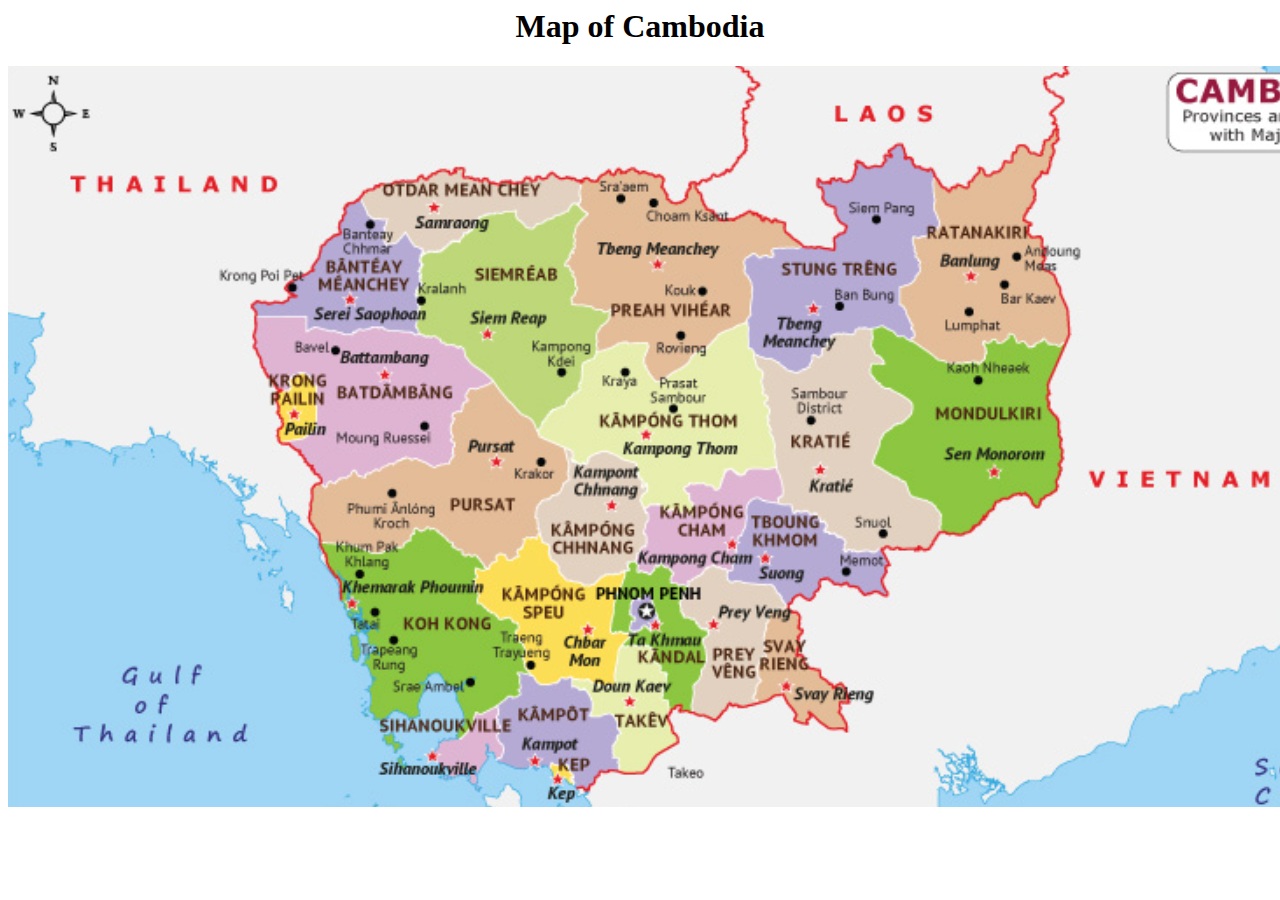
<file: LIHOV_MID_HTML/index.html>
<html>
  <head>
    <title>LeeMinHov - Cambodia Map</title>
    <link rel="icon" type="image/png" href="images/lihov.jpg" />
  </head>

  <body>
    <center>
      <h1>Map of Cambodia</h1>
    </center>
    <center>
      <img src="images/cammap.png" usemap="#MapLink" />
    </center>

    <map name="MapLink">
      <area
        shape="poly"
        coords="733,265,759,370,687,434,627,447,629,398,582,389,530,362,567,319,616,276,633,285,650,315,691,287,751,313,727,406"
        href="Kampong_Thom.html"
        title="Kampong Thom"
      />
      <area
        shape="poly"
        coords="531,167,473,165,409,225,447,278,492,325,528,366,556,338,578,296,593,244,565,208,577,140,515,159,500,238"
        href="Siem_Reap.html"
        title="Siem Reap"
      />
      <area
        shape="poly"
        coords="629,436,635,467,624,497,593,511,560,515,547,490,528,440,563,420,600,392,633,409"
        href="Kampong_Chhnang.html"
        title="Kampong Chhnang"
      />
      <area
        shape="poly"
        coords="620,498,617,513,609,535,604,562,621,566,647,566,675,562,689,560,676,544,669,524,658,505,640,507,636,544"
        href="Phnom_Penh.html"
        title="Phnom Penh"
      />
      <area
        shape="poly"
        coords="739,210,742,250,701,275,672,300,652,314,636,282,635,277,598,278,591,264,602,247,563,232,558,193,567,164,577,151,572,134,579,115,601,107,622,103,646,112,657,121,664,132,674,133,684,120,693,129,706,147,732,151,744,146,760,150,783,163,791,171,768,182,754,191,666,204"
        href="Preah_Vihear.html"
        title="Preah Vihear"
      />
      <area
        shape="poly"
        coords="488,641,492,662,495,679,492,693,482,685,474,703,461,704,445,707,426,691,434,678,456,669,468,648"
        href="https://en.wikipedia.org/wiki/Sihanoukville"
        title="Sihanoukville"
      />
      <area
        shape="poly"
        coords="343,129,357,144,372,165,396,169,409,184,411,233,406,257,383,263,355,263,323,261,291,255,251,244,280,223,295,201,313,180,332,163,338,135"
        href="https://en.wikipedia.org/wiki/Banteay_Meanchey_province"
        title="Banteay Meanchey"
      />

      <area
        shape="poly"
        coords="267,318,250,292,247,271,246,253,296,253,297,262,341,270,370,265,408,267,437,279,467,300,486,317,464,325,445,352,443,386,430,399,397,394,364,407,346,402,327,412,319,424,306,404,295,390,280,380,307,369,316,341,312,319,307,307,282,306,275,320,265,325,259,305"
        href="https://en.wikipedia.org/wiki/Battambang"
        title="Battambang"
      />
      <area
        shape="poly"
        coords="721,502,697,504,675,519,659,506,642,498,632,497,638,470,642,445,674,443,696,444,687,430,690,419,710,422,721,408,742,410,759,406,773,412,769,429,757,433,744,431,740,449,731,468,724,484,716,501,705,502,684,515"
        href="https://en.wikipedia.org/wiki/Kampong_Cham_(city)"
        title="Kampong Cham"
      />

      <area
        shape="poly"
        coords="573,518,618,509,605,545,601,567,623,574,609,594,603,616,573,611,546,616,514,601,508,574,498,552,470,537,469,500,492,491,524,471,545,493"
        href="https://en.wikipedia.org/wiki/Kampong_Speu_province"
        title="Kampong Speu"
      />
      <area
        shape="poly"
        coords="511,608,512,631,488,645,491,669,490,692,519,700,539,700,562,701,569,724,591,712,611,706,606,691,608,661,599,650,580,651,571,624,557,617,529,618"
        href="https://en.wikipedia.org/wiki/Kampot_province"
        title="Kampot"
      />
      <area
        shape="poly"
        coords="681,633,681,646,672,638,665,642,657,631,662,614,660,602,652,592,646,582,663,578,677,574,698,569,699,587,695,603,688,615,674,590"
        href="https://en.wikipedia.org/wiki/Kandal_province"
        title="Kandal"
      />
      <area
        shape="poly"
        coords="309,477,367,488,405,467,455,487,476,497,464,523,482,549,501,557,510,592,509,622,477,641,454,674,448,633,431,615,412,647,389,648,363,652,362,611,355,596,346,584,359,566,341,552,336,525,325,505,331,482,433,471"
        href="https://en.wikipedia.org/wiki/Koh_Kong_province"
        title="Koh Kong"
      />
      <area
        shape="poly"
        coords="777,420,767,374,759,324,749,289,789,303,816,282,844,270,864,261,873,292,866,317,905,337,880,365,868,397,900,430,931,460,913,480,875,482,834,483,816,467,789,444,766,433"
        href="https://en.wikipedia.org/wiki/Krati%C3%A9_(town)"
        title="Kratie"
      />
      <area
        shape="poly"
        coords="936,471,981,450,1010,426,1033,437,1052,415,1054,376,1043,334,1050,301,1056,281,1034,279,1004,274,981,281,962,296,923,295,895,274,868,263,872,286,868,300,887,323,906,340,891,360,876,376,864,396,891,411,905,430,929,435,932,471,973,457"
        href="https://en.wikipedia.org/wiki/Mondulkiri_province"
        title="Mondulkiri"
      />
      <area
        shape="poly"
        coords="570,114,571,138,548,146,526,158,506,146,475,149,464,160,448,175,421,182,401,174,393,168,380,178,373,165,379,157,364,151,357,136,350,132,372,120,398,121,412,113,421,112,439,107,453,103,463,114,479,114,497,117,510,116,529,110,543,112,552,110,562,112,574,114,572,123,570,135,493,142"
        href="https://en.wikipedia.org/wiki/Mondulkiri_province"
        title="Oddar Meanchey"
      />
      <area
        shape="poly"
        coords="304,356,300,350,289,376,268,375,274,357,270,336,278,317,289,306,305,319,307,341,300,350"
        href="https://en.wikipedia.org/wiki/Pailin_province"
        title="Pailin"
      />

      <area
        shape="poly"
        coords="745,636,724,640,706,651,681,646,688,618,698,592,698,567,676,544,676,516,698,508,719,509,761,519,776,545,755,558,750,595,749,622"
        href="https://en.wikipedia.org/wiki/Prey_Veng_province"
        title="Prey Veng"
      />
      <area
        shape="poly"
        coords="479,499,491,487,503,486,515,475,528,466,527,444,551,420,556,394,538,372,513,348,483,317,459,332,446,357,448,389,425,402,390,394,356,411,346,404,325,415,306,424,304,454,314,477,345,475,373,485,403,467,442,477"
        href="https://en.wikipedia.org/wiki/Pursat_province"
        title="Pursat"
      />
      <area
        shape="poly"
        coords="902,272,937,296,974,296,976,273,998,274,1015,271,1038,273,1060,278,1053,221,1034,193,1023,167,1015,147,1024,125,1037,107,1049,81,1049,53,1030,81,1004,86,993,101,969,102,947,121,925,107,926,151,931,161,905,169,912,196,901,220,895,230,902,251,920,283"
        href="https://en.wikipedia.org/wiki/Ratanakiri_province"
        title="Ratanakiri"
      />

      <area
        shape="poly"
        coords="886,82,905,94,920,108,924,133,929,157,913,172,902,172,909,203,895,223,893,240,902,261,901,270,880,263,872,257,855,263,839,267,821,272,812,285,797,295,789,310,773,294,751,291,740,278,744,256,744,240,744,221,736,211,742,192,763,195,766,188,794,185,821,182,822,177,837,169,838,160,831,150,818,136,815,124,814,117,821,115,835,114,848,108,852,104,852,99,870,95,880,90,891,82,894,85,899,93,917,100,930,116,782,185"
        href="https://en.wikipedia.org/wiki/Stung_Treng_province"
        title="Stung Treng"
      />
      <area
        shape="poly"
        coords="777,545,762,562,754,585,752,615,749,636,775,630,789,653,797,658,803,647,841,664,835,636,829,624,809,605,788,588,790,572,787,546"
        href="https://en.wikipedia.org/wiki/Stung_Treng_province"
        title="Svay Rieng"
      />
      <area
        shape="poly"
        coords="608,703,638,708,669,676,662,651,656,629,654,603,641,584,613,581,606,608,594,619,564,618,584,635,584,651,605,652,602,683"
        href="https://en.wikipedia.org/wiki/Tak%C3%A9o_province"
        title="Takeo"
      />
      <area
        shape="poly"
        coords="744,433,738,459,728,482,726,504,738,514,765,518,781,534,802,528,817,510,844,518,858,528,879,527,876,499,870,483,839,489,834,474,815,464,811,454,784,446,762,437"
        href="https://en.wikipedia.org/wiki/Tboung_Khmum_province"
        title="Tboung Khmum"
      />
    </map>
  </body>
</html>
</file>
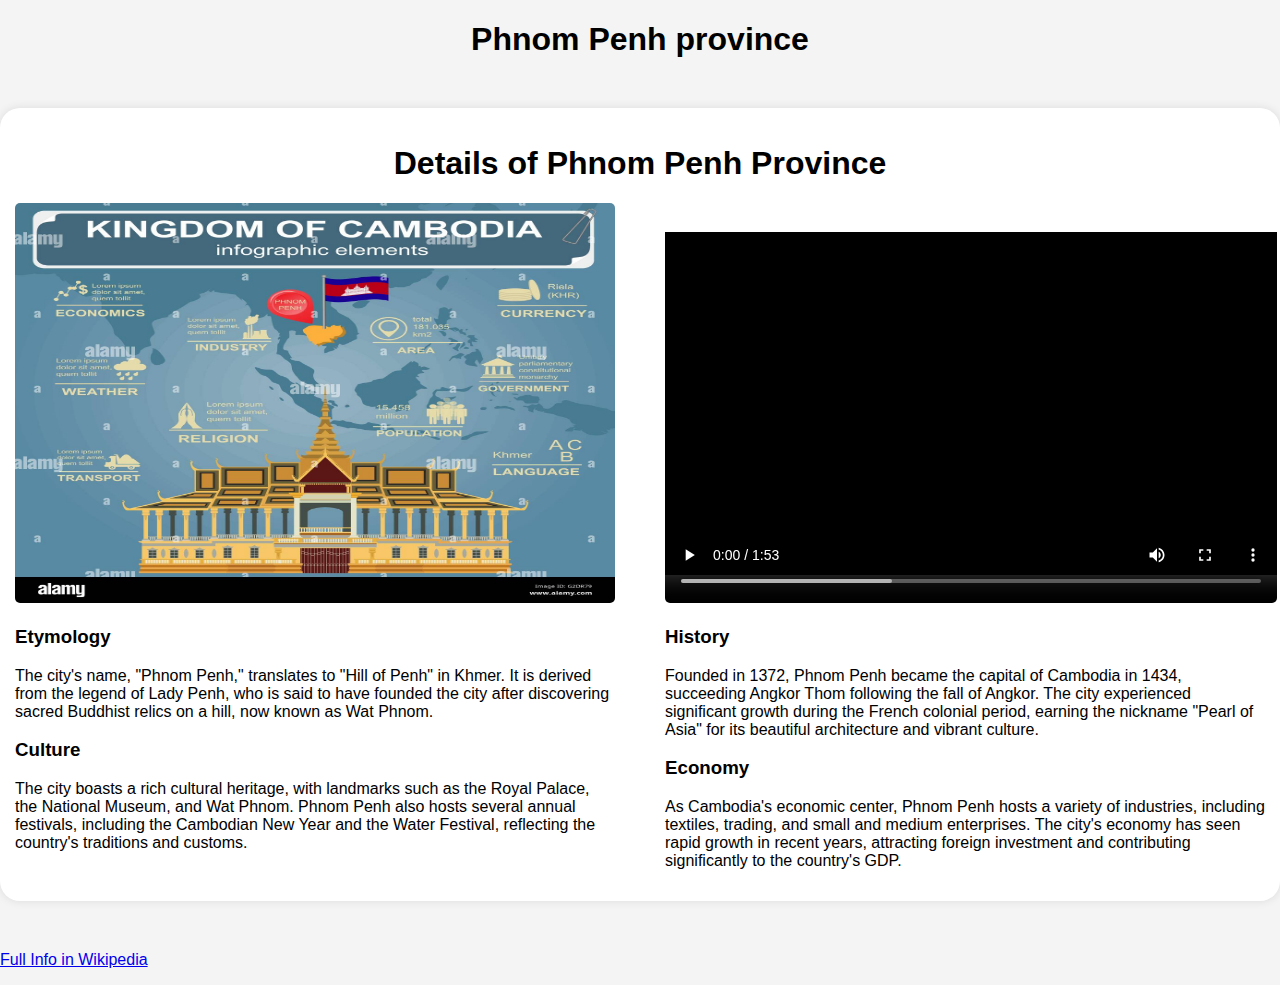
<file: LIHOV_MID_HTML/Phnom_Penh.html>
<!DOCTYPE html>
<html lang="en">
  <head>
    <title>Phnom Penh</title>
    <link rel="icon" type="image/png" href="images/lihov.jpg" />
    <meta charset="UTF-8" />
    <meta name="viewport" content="width=device-width, initial-scale=1" />
    <link href="css/style.css" rel="stylesheet" />
  </head>
  <body>
    <center><h1>Phnom Penh province</h1></center>

    <main>
      <section class="featured">
        <center><h1>Details of Phnom Penh Province</h1></center>
        <div class="articles">
          <article>
            <img
              src="images/cambodia-royal-palace-phnom-penh.jpg"
              width="400"
              height="400"
              alt=""
            />
            <h3>Etymology</h3>
            <p>
              The city's name, "Phnom Penh," translates to "Hill of Penh" in
              Khmer. It is derived from the legend of Lady Penh, who is said to
              have founded the city after discovering sacred Buddhist relics on
              a hill, now known as Wat Phnom.
            </p>
            <h3>Culture</h3>
            <p>
              The city boasts a rich cultural heritage, with landmarks such as
              the Royal Palace, the National Museum, and Wat Phnom. Phnom Penh
              also hosts several annual festivals, including the Cambodian New
              Year and the Water Festival, reflecting the country's traditions
              and customs.
            </p>
          </article>
          <article>
            <video width="760" height="400" controls>
              <source src="videos/Phnom Penh.mp4" type="video/mp4" />
              Your browser does not support the video tag.
            </video>
            <h3>History</h3>
            <p>
              Founded in 1372, Phnom Penh became the capital of Cambodia in
              1434, succeeding Angkor Thom following the fall of Angkor. The
              city experienced significant growth during the French colonial
              period, earning the nickname "Pearl of Asia" for its beautiful
              architecture and vibrant culture.
            </p>
            <h3>Economy</h3>
            <p>
              As Cambodia's economic center, Phnom Penh hosts a variety of
              industries, including textiles, trading, and small and medium
              enterprises. The city's economy has seen rapid growth in recent
              years, attracting foreign investment and contributing
              significantly to the country's GDP.
            </p>
          </article>
        </div>
      </section>
    </main>
    <footer>
      <p>
        <a href="https://en.wikipedia.org/wiki/Phnom_Penh" target="_blank"
          >Full Info in Wikipedia</a
        >
      </p>
    </footer>
  </body>
</html>
</file>
<file: LIHOV_MID_HTML/css/style.css>
body {
  font-family: Arial, sans-serif;
  margin: 0;
  padding: 0;
  background-color: #f4f4f4;
}

.featured,
.more-news {
  max-width: 1500px;
  margin: 50px auto;
  padding: 15px;
  background: white;
  border-radius: 20px;
  box-shadow: 0 0 10px rgba(0, 0, 0, 0.1);
}

.articles {
  display: flex;
  gap: 50px;
}

article {
  width: 48%;
}

article img {
  width: 100%;
  border-radius: 5px;
}
article video {
  width: 102%;
  border-radius: 5px;
}
</file>
